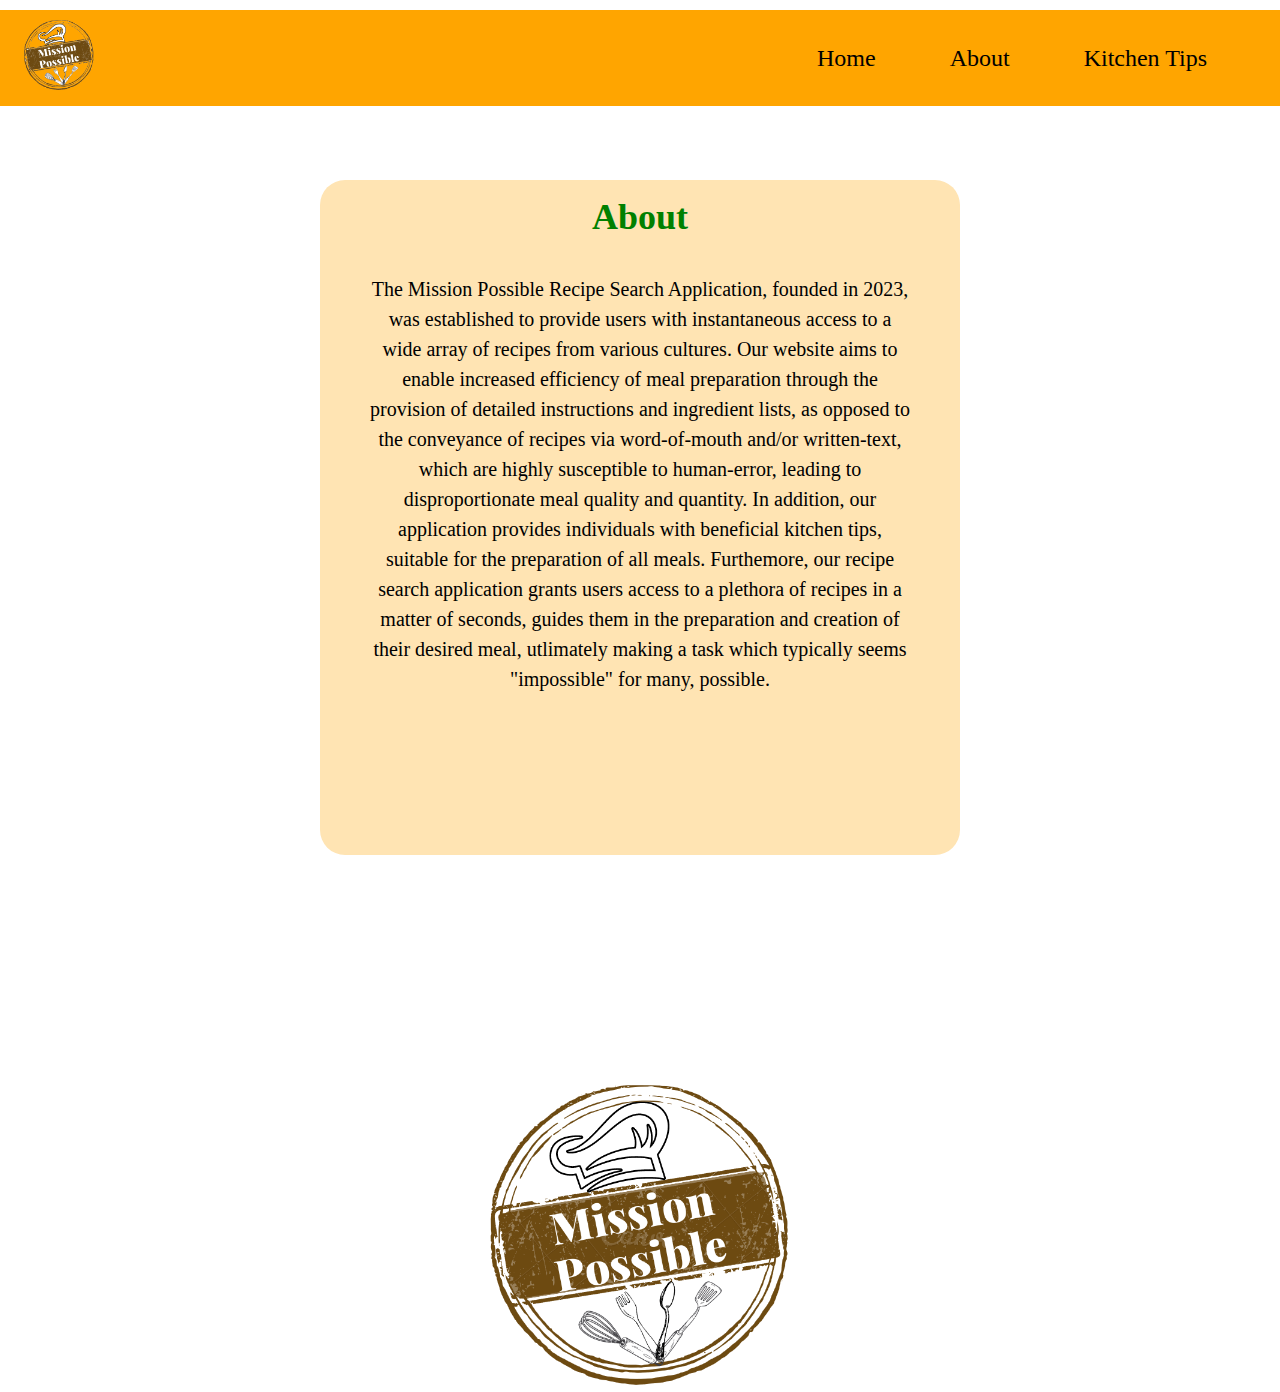
<file: about.html>
<!DOCTYPE html> 
<html> 
  <head> 
    <title>About</title> 
    <link rel="stylesheet" href="about.css">
  </head>
  <body>
  
     
   <div class="nav">
  <img src="Mission Possible.png" alt="Logo">
     <div class="navbarOptions">
  <ul>
    <li><a href="/index.html">Home</a></li>
    <li><a href="/about.html">About</a></li>
    <li><a href="/kitchen tips.html">Kitchen Tips</a></li>
  </ul>
     </div>
</div>
  


  </body>
   
    <main>
      <div class="aboutText">
        <h1>About</h1>
    <p>The Mission Possible Recipe Search Application, founded in 2023, was established to provide users with instantaneous access to a wide array of recipes from various cultures. Our website aims to enable increased efficiency of meal preparation through the provision of detailed instructions and ingredient lists, as opposed to the conveyance of recipes via word-of-mouth and/or written-text, which are highly susceptible to human-error, leading to disproportionate meal quality and quantity. In addition, our application provides individuals with beneficial kitchen tips, suitable for the preparation of all meals. Furthemore, our recipe search application grants users access to a plethora of recipes in a matter of seconds, guides them in the preparation and creation of their desired meal, utlimately making a task which typically seems "impossible" for many, possible.</p>
      </div>
    </main>
    <footer>
     <footer>
  <img src="Mission Possible.png" alt="Logo">
</footer>
    </footer>
  </body>
</html>
</file>
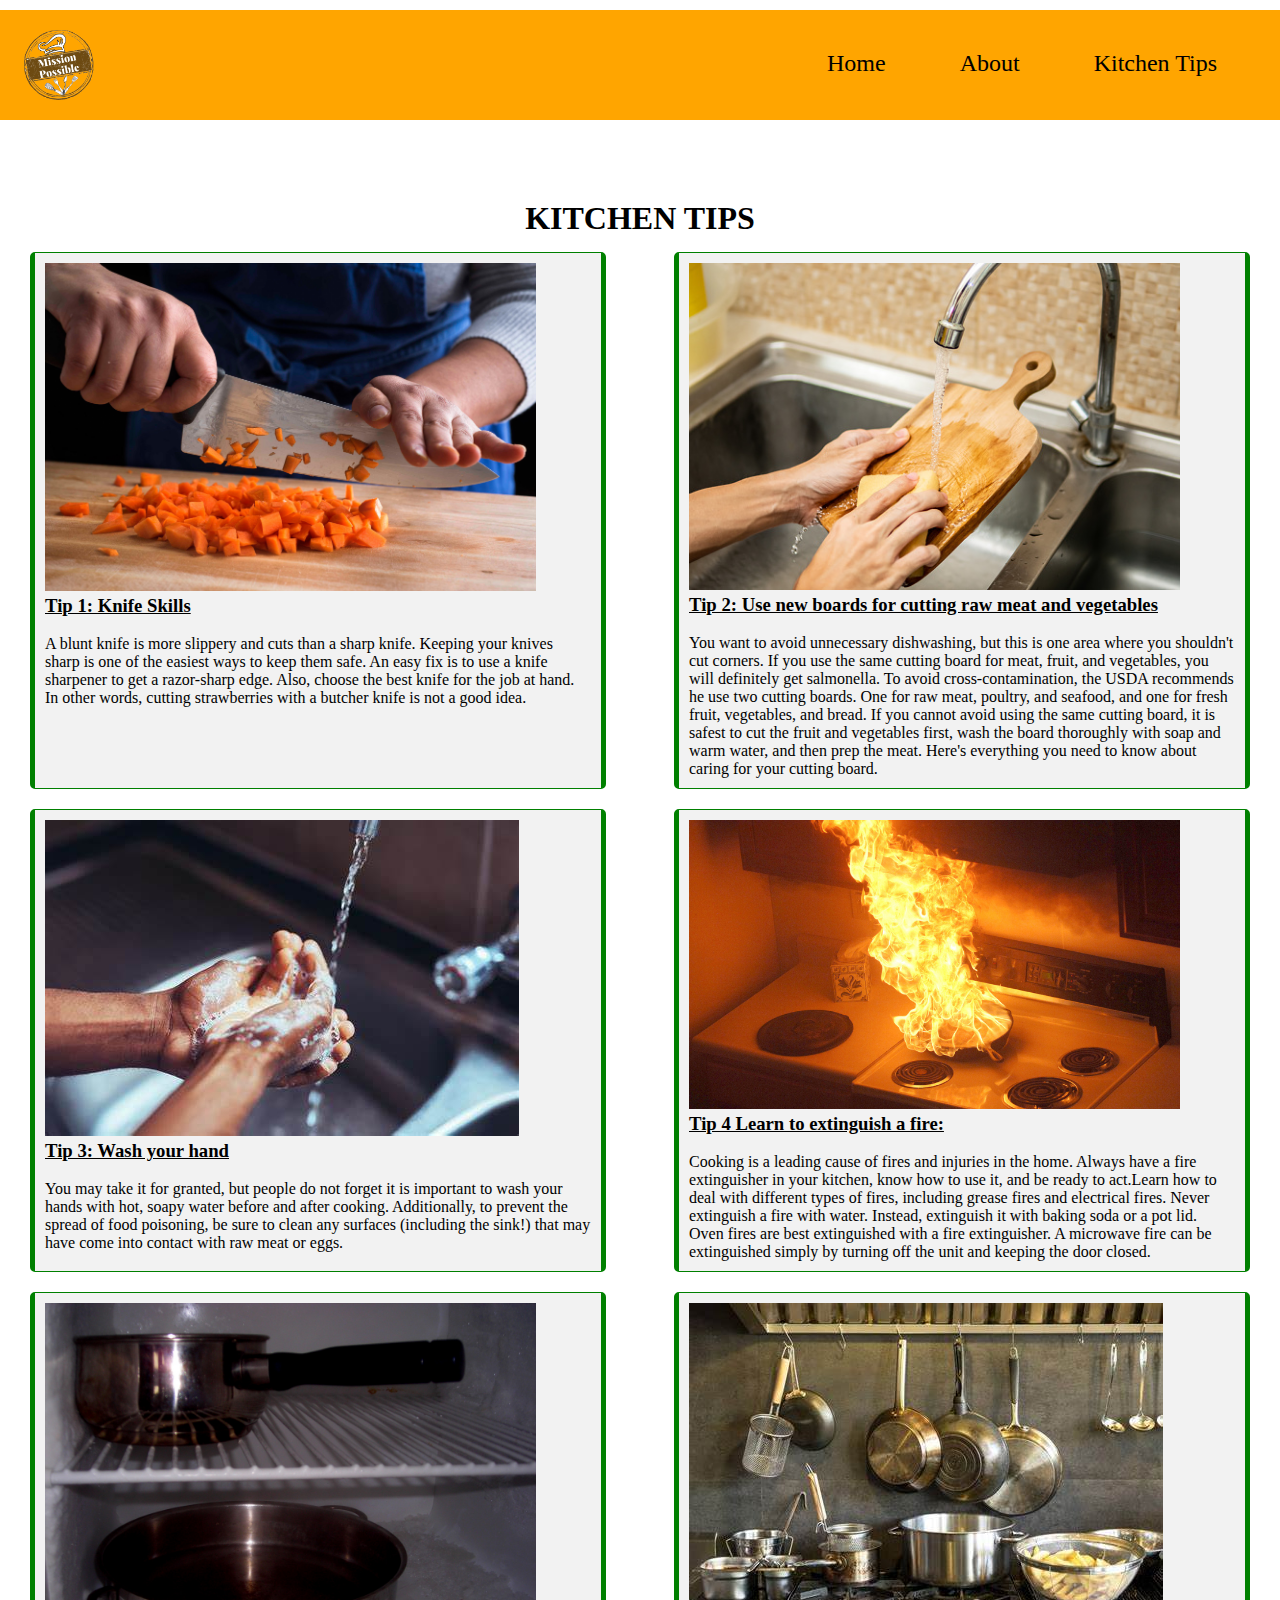
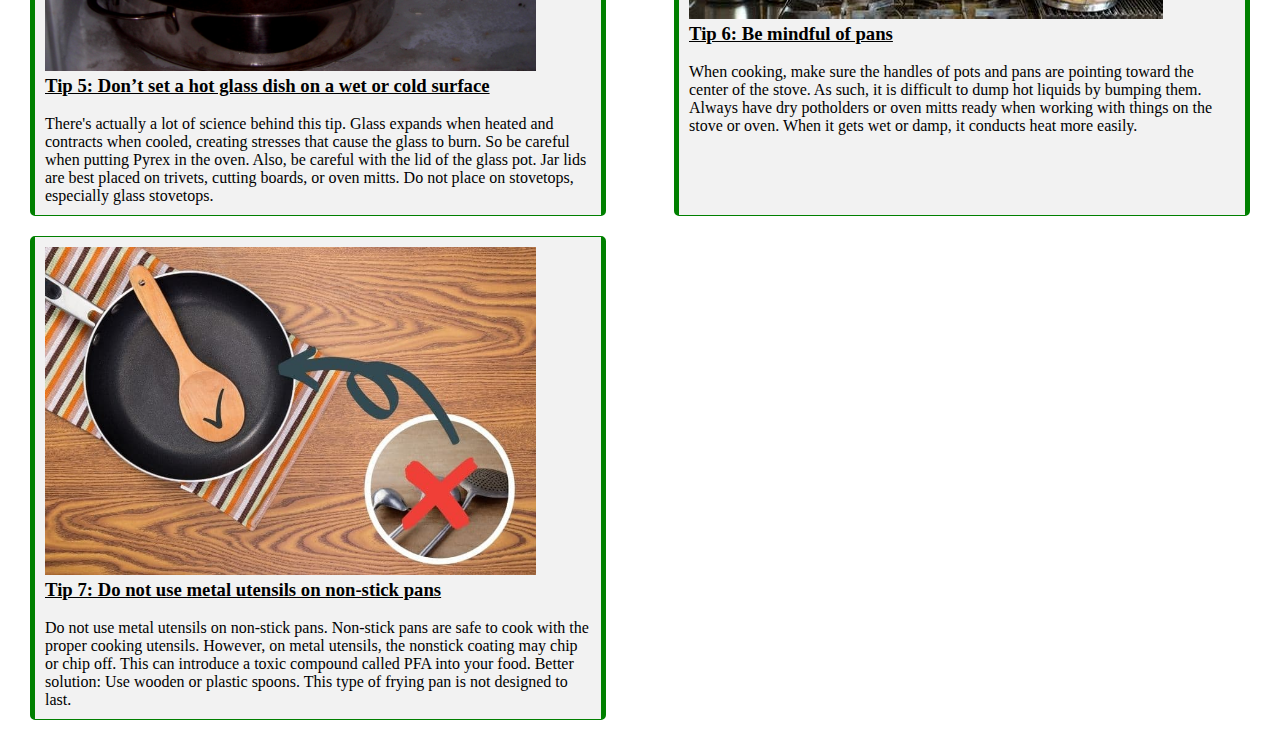
<file: kitchen tips.html>
<!DOCTYPE html>
<html>
  <head>
    <title>Kitchen Tips</title>
    <link rel="stylesheet" href="kitchen tips.css">
  
  <body>
    
       <header>
     
<div class="nav">
  <img src="Mission Possible.png" alt="Logo">
  <div class="navbarOptions">
  <ul>
    <li><a href="/index.html">Home</a></li>
    <li><a href="/about.html">About</a></li>
    <li><a href="/kitchen tips.html">Kitchen Tips</a></li>
  </ul>
</div
  </div>
  
      </ul>
    </nav>
  </body>
    </header> 
    
    <h1 style="text-align: center; margin-bottom: 15px;">KITCHEN TIPS</h1>
    <div class="tips-container">
      <div class="tip">
        <img src="knife.jpg" alt="Tip 1" style=" max-width: 90%; height: auto;">
        <h3> <u> Tip 1: Knife Skills</h3> <br></u>
         <p>A blunt knife is more slippery and cuts than a sharp knife. Keeping your knives sharp is one of the easiest ways to keep them safe. An easy fix is to use a knife sharpener to get a razor-sharp edge. Also, choose the best knife for the job at hand. In other words, cutting strawberries with a butcher knife is not a good idea. </p>
      </div>
      <div class="tip">
        <img src="cutting board.jpg" alt="Tip 2" style=" max-width: 90%; height: auto;">
        <h3> <u> Tip 2: Use new boards for cutting raw meat and vegetables</h3> <br> </u>
        <p>You want to avoid unnecessary dishwashing, but this is one area where you shouldn't cut corners. If you use the same cutting board for meat, fruit, and vegetables, you will definitely get salmonella. To avoid cross-contamination, the USDA recommends he use two cutting boards.
One for raw meat, poultry, and seafood, and one for fresh fruit, vegetables, and bread. If you cannot avoid using the same cutting board, it is safest to cut the fruit and vegetables first, wash the board thoroughly with soap and warm water, and then prep the meat. Here's everything you need to know about caring for your cutting board.  </p>
      </div>
      <div class="tip">
         <img src="washing hands.jpg" alt="Tip 3" style="max-width: 90%; height: auto;">
        <h3> <u>Tip 3: Wash your hand</h3> <br></u>
        <p>You may take it for granted, but people do not forget  it is important to wash your hands with hot, soapy water before and after cooking. Additionally, to prevent the spread of food poisoning, be sure to clean any surfaces (including the sink!) that may have come into contact with raw meat or eggs. </p>
      </div>
      <div class="tip">
        <img src="fire.png" alt="Tip 4" style="max-width: 90%; height: auto;">
         <h3> <u>Tip 4 Learn to extinguish a fire:</h3> <br></u>
        <p>Cooking is a leading cause of fires and injuries in the home. Always have a fire extinguisher in your kitchen, know how to use it, and be ready to act.Learn how to deal with different types of fires, including grease fires and electrical fires. Never extinguish a fire with water. Instead, extinguish it with baking soda or a pot lid. Oven fires are best extinguished with a fire extinguisher. A microwave fire can be extinguished simply by turning off the unit and keeping the door closed. </p>
      </div>
      <div class="tip">
       <img src="cold.jpg" alt="Tip 5" style="max-width: 90%; height: auto;">
         <h3> <u>Tip 5: Don’t set a hot glass dish on a wet or cold surface</h3> <br></u>
        <p>There's actually a lot of science behind this tip. Glass expands when heated and contracts when cooled, creating stresses that cause the glass to burn. So be careful when putting Pyrex in the oven. Also, be careful with the lid of the glass pot. Jar lids are best placed on trivets, cutting boards, or oven mitts. Do not place on stovetops, especially glass stovetops. </p>
      </div>
      <div class="tip">
        <img src="pans.jpg" alt="Tip 6" style="max-width: 90%; height: auto;">
        <h3><u>Tip 6: Be mindful of pans</h3> <br></u>
        <p> When cooking, make sure the handles of pots and pans are pointing toward the center of the stove. As such, it is difficult to dump hot liquids by bumping them. Always have dry potholders or oven mitts ready when working with things on the stove or oven. When it gets wet or damp, it conducts heat more easily. </p>
      </div>
      <div class="tip">
      <img src="metal.jpg" alt="Tip 7" style="max-width: 90%; height: auto;">
          <h3><u>Tip 7: Do not use metal utensils on non-stick pans</h3> <br> </u>
        <p> Do not use metal utensils on non-stick pans.
Non-stick pans are safe to cook with the proper cooking utensils. However, on metal utensils, the nonstick coating may chip or chip off. This can introduce a toxic compound called PFA into your food. Better solution:
Use wooden or plastic spoons. This type of frying pan is not designed to last.</p>
     
      
    </div>
  </body>
</html>
</file>
<file: about.css>
*{
  box-sizing: border-box; 
  margin: 0; 
  padding: 0; 
}

body {
        font-family: Playfair Display
        background-color:white;
        line-height: 1.5;
  display: flex; 
  flex-direction:column;
      }

.aboutText h1{
          padding-top:10px;
          text-align: center; 
          font-style: bold;
}
  .nav img {
  height: 70px;
  width: 70px;
  float:left;
}

.nav a {
  text-decoration: none;
  color: inherit;
  display: inline-block; 
  padding: 10px 20px ;
}

.nav a:hover {
  background-color: green;
}

.nav {
        position: fixed;
        padding: 10px 24px;
        background-color:orange; 
        top: 10px;
        width: 100%;
        font-family: Times New Roman, sans-serif;
        font-size: 24px;
        transition: all 0.3s ease;
      }

.navbarOptions{
  float:right;
  text-align: right;
  width: 50vw;
  margin-right: 5px;
}
      .nav ul {
        display: flex;
        flex-direction: column; 
        justify-content:flex-start;
        margin-top: 30px;
        list-style: none;
        margin: 0;
        padding: 0;
        text-align: right;
        display: inline-block;
      }

      .nav li {
  margin-right:20px;
  vertical-align: middle;
        display:inline-block;
      }

  nav ul li{
        display:inline-block;
        list-style: none; 
        cursor:pointer; 
        margin: 0 10px;
}
     
      .nav ul li a {
        display:block;
        transition: all 0.3s ease;
        color: Black;
        padding: 20px 24px;
        border border-radius: 5px;
        text-decoration:none ;
      }



      .nav ul li a:hover {
        background-color:green ;
        color:white ;
      }

      main h1 {
        text-align: center; 
        margin-top: 100px;
        font-size: 36px;
        color: green;
      }

      .aboutText{
        background-color:#ffe4b3;
        margin-left:25vw;
        margin-right:25vw;
        width: 50vw; 
        height:75vh; 
        border-radius: 25px;
      }




      main p {
        max-width: 100vw;
        margin-top: 30px;
        margin-left:50px;
        margin-right:50px;
        line-height: 1.5;
        font-size: 20px;
        text-align: center;
      }
      
      main {
          margin-top: 80px;
      }

      footer {
          margin-top:10vh;
          text-align:center ;
          padding-bottom:0px;
          padding-top: 25px ;
          background-color:white
        ;
          color :white ;
      }

footer img {
  height: 300px;
  width: auto;
}
</file>
<file: kitchen tips.css>
*{
  box-sizing: border-box; 
  margin: 0; 
  padding: 0; 
}

body{
  display:flex;
  flex-direction: column;
}

.nav img {
  height: 70px;
  width: 70px;
  float:left;
  }

av a {
  text-decoration: none;
  color: inherit;
  display: inline-block 
  padding: 10px 20px 
}

.nav a:hover {
  background-color: green;
}

.nav {
        position: fixed;
        padding: 20px 24px;
        background-color:orange; 
        top: 10px;
        width: 100%;
        font-family: Times New Roman, sans-serif;
        font-size: 24px;
        transition: all 0.3s ease;
      }

.navbarOptions{
  float:right;
  text-align: right;
  width: 50vw;
  margin-right: 5px;
}

      .nav ul {
        display: flex;
        flex-direction:column;
        justify-content:flex-start;
        margin-top: 30px;
        list-style: none;
        margin: 0;
        padding: 0;
        text-align: right;
        display: inline-block;
      }

      .nav li {
        margin-right: 20px;
        vertical-align: middle;
        display:inline-block;
      }

      .nav ul li {
        display:inline-block; 
        list-style: none;
        cursor: pointer;
        margin: 0 10px;
      }

      .nav ul li a {
        display:block;
        transition: all 0.3s ease;
        color: Black;
        padding: 20px 24px;
        border border-radius: 5px;
        text-decoration:none ;
      }

      .nav ul li a:hover {
        background-color:green ;
        color:white ;
      }
    
      body {
        font-family: 'Times New Roman', Times, serif, ;
       margin-top: 200px;
      }
      .tips-container {
        display: flex;
        flex-wrap: wrap;
        justify-content: space-between;
      }

      .tip {
        width: 45%;
        margin-bottom: 20px;
        border: 1px solid #ccc;
        border-radius: 5px;
        padding: 10px;
        transition: all 0.3s ease; 
        margin-left:30px;
        margin-right: 30px;
      }

    .tip:hover { 
        transform: scale(1.05);
        box-shadow: 0 5px 15px rgba(0,0,0,0.3);

          }
          
        .tip:nth-child(even) { 
          background-color:#f2f2f2 ;
          border-left :5px solid green ;
          border-right :5px solid green ;
          border-top :1px solid green ;
          border-bottom :1px solid green ;
        }

    .tip:nth-child(odd) { 
          background-color:#f2f2f2 ;
          border-left :5px solid green ;
          border-right :5px solid green ;
          border-top :1px solid green ;
          border-bottom :1px solid green ;
          


      
      .tip img {
        max-width: 10%;
        max-height: 10%;
        display: block; 
        margin: 0 auto; 
      }
      
      .tip p {
        margin-top: 10px;
        color: #333; 
      }

       
     h1 {
  color: orange;
  text-shadow: 2px 2px 4px #000;
}
</file>
